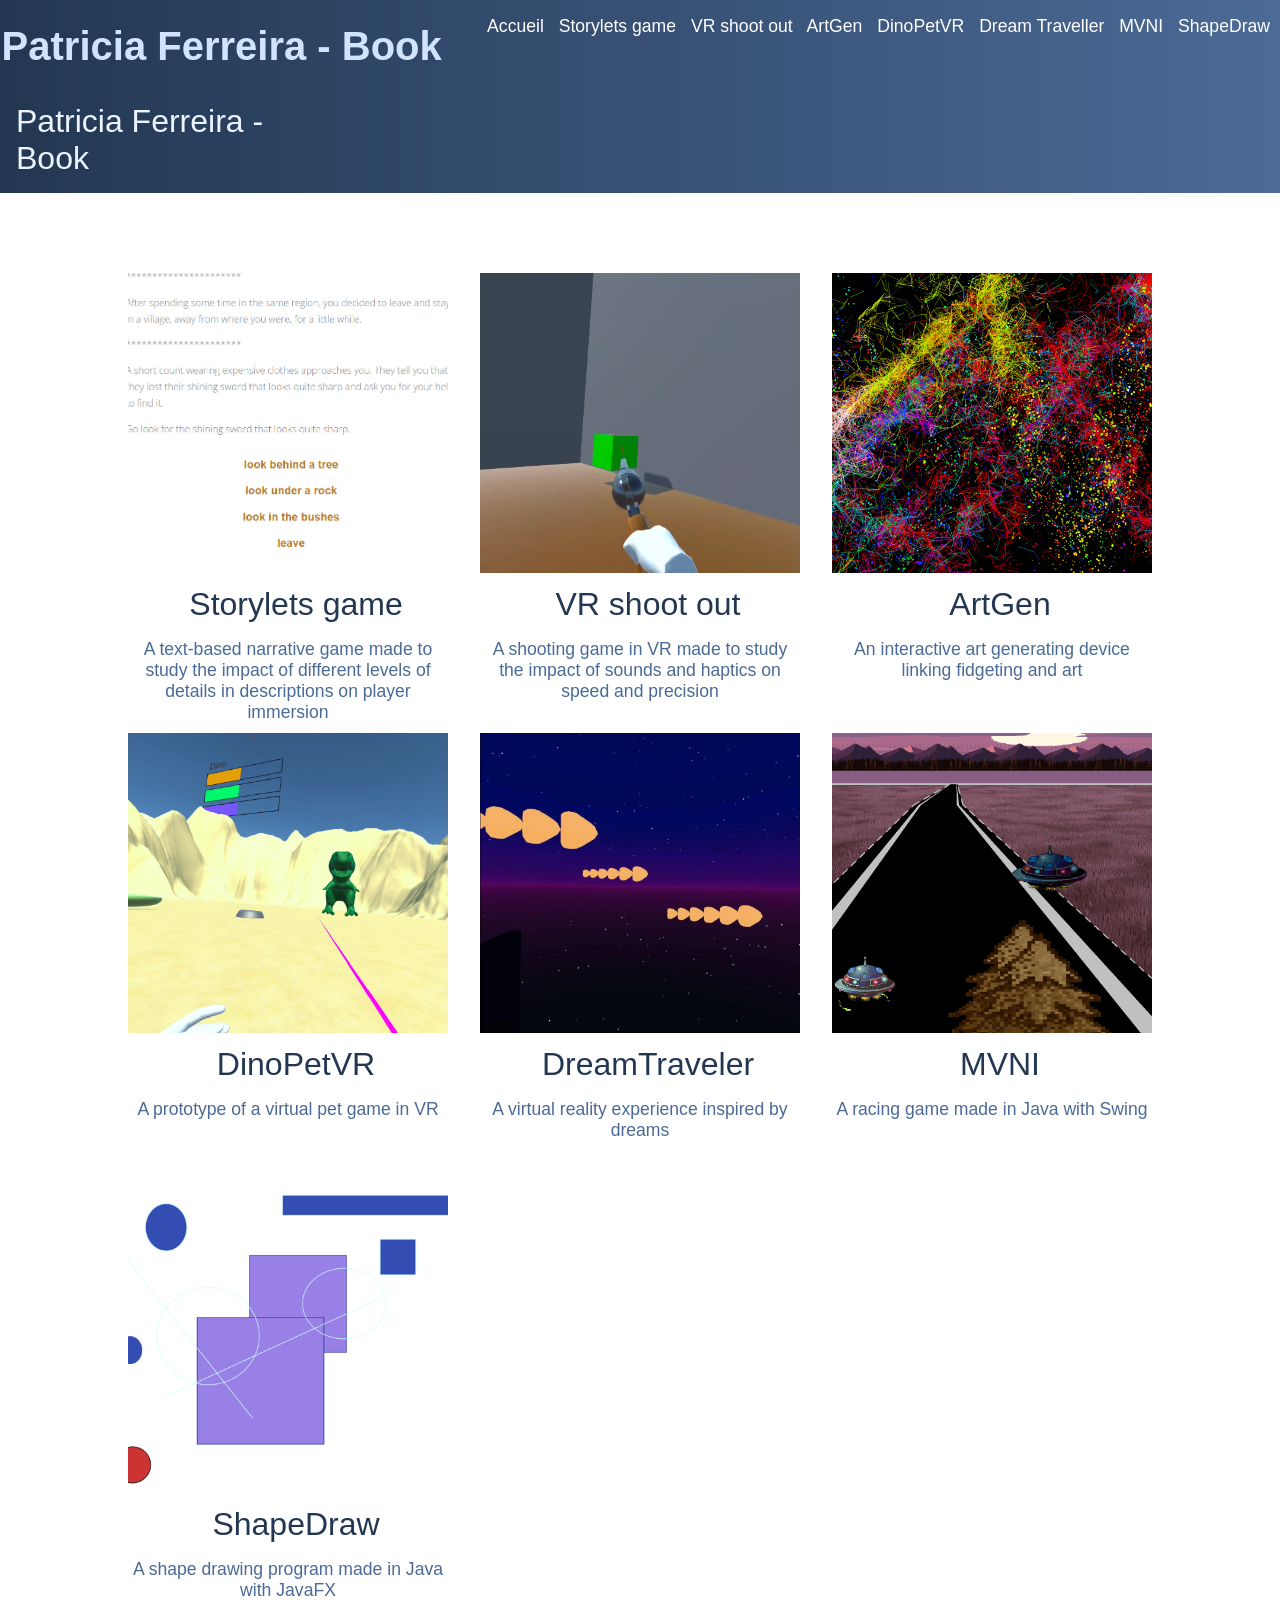
<file: index.html>
<!DOCTYPE html>
<html lang="fr">
    <head>
        <meta charset="utf-8">
        <title>Patricia Ferreira</title>
        <link href="style.css" rel="stylesheet">
    </head>


    <body>
        <header>
            <a href="index.html"><h1>Patricia Ferreira - Book</h1></a>
            <nav>
                <a href="index.html">Accueil</a>
                <a href="Projets/storyletsGame.html">Storylets game</a>
                <a href="Projets/vrShootout.html">VR shoot out</a>
                <a href="Projets/artGen.html">ArtGen</a>
                <a href="Projets/dinoPetVR.html">DinoPetVR</a>
                <a href="Projets/dreamTraveller.html">Dream Traveller</a>
                <a href="Projets/mvni.html">MVNI</a>
                <a href="Projets/shapeDraw.html">ShapeDraw</a>
            </nav>
        </header>


        <main>
            <section class="titleSection">
                <h2>Patricia Ferreira -<br>Book</h2>
            </section>
            <!--
            <section class="projetBox">
                <img />
                <h2>Nom</h2>
                <p>Descr</p>
            </section>
            -->
            <!--Project list-->
            <section class="listeProjet">
                <section class="projetBox">
                    <a href="Projets/storyletsGame.html"><img src="Media/miniStory.png" title="Storylets game miniature" 
                    alt=""></a>
                    <a href="Projets/storyletsGame.html"><h2>Storylets game</h2></a>
                    <p>A text-based narrative game made to study the impact of different levels of details in descriptions on player immersion</p>
                </section>
                <section class="projetBox">
                    <a href="Projets/vrShootout.html"><img src="Media/miniVrShoot.png" title="VR shoot out miniature" 
                    alt=""></a>
                    <a href="Projets/vrShootout.html"><h2>VR shoot out</h2></a>
                    <p>A shooting game in VR made to study the impact of sounds and haptics on speed and precision</p>
                </section>
                <section class="projetBox">
                    <a href="Projets/artGen.html"><img src="Media/miniArtgen.png" title="ArtGen miniature" 
                    alt=""></a>
                    <a href="Projets/artGen.html"><h2>ArtGen</h2></a>
                    <p>An interactive art generating device linking fidgeting and art</p>
                </section>
                <section class="projetBox">
                    <a href="Projets/dinoPetVR.html"><img src="Media/miniDino.png" title="DinoPetVR miniature" 
                    alt=""></a>
                    <a href="Projets/dinoPetVR.html"><h2>DinoPetVR</h2></a>
                    <p>A prototype of a virtual pet game in VR</p>
                </section>
                <section class="projetBox">
                    <a href="Projets/dreamTraveller.html"><img src="Media/miniDream.jpg" title="DreamTraveler miniature" 
                    alt=""></a>
                    <a href="Projets/dreamTraveller.html"><h2>DreamTraveler</h2></a>
                    <p>A virtual reality experience inspired by dreams</p>
                </section>
                <section class="projetBox">
                    <a href="Projets/mvni.html"><img src="Media/miniMvni.png" title="MVNI miniature" 
                    alt=""></a>
                    <a href="Projets/mvni.html"><h2>MVNI</h2></a>
                    <p>A racing game made in Java with Swing</p>
                </section>
                <section class="projetBox">
                    <a href="Projets/shapeDraw.html"><img src="Media/miniShape.png" title="ShapeDraw miniature" 
                    alt=""></a>
                    <a href="Projets/shapeDraw.html"><h2>ShapeDraw</h2></a>
                    <p>A shape drawing program made in Java with JavaFX</p>
                </section>
            </section>
        </main>


        <footer>
           
        </footer>
    </body>
</html>
</file>
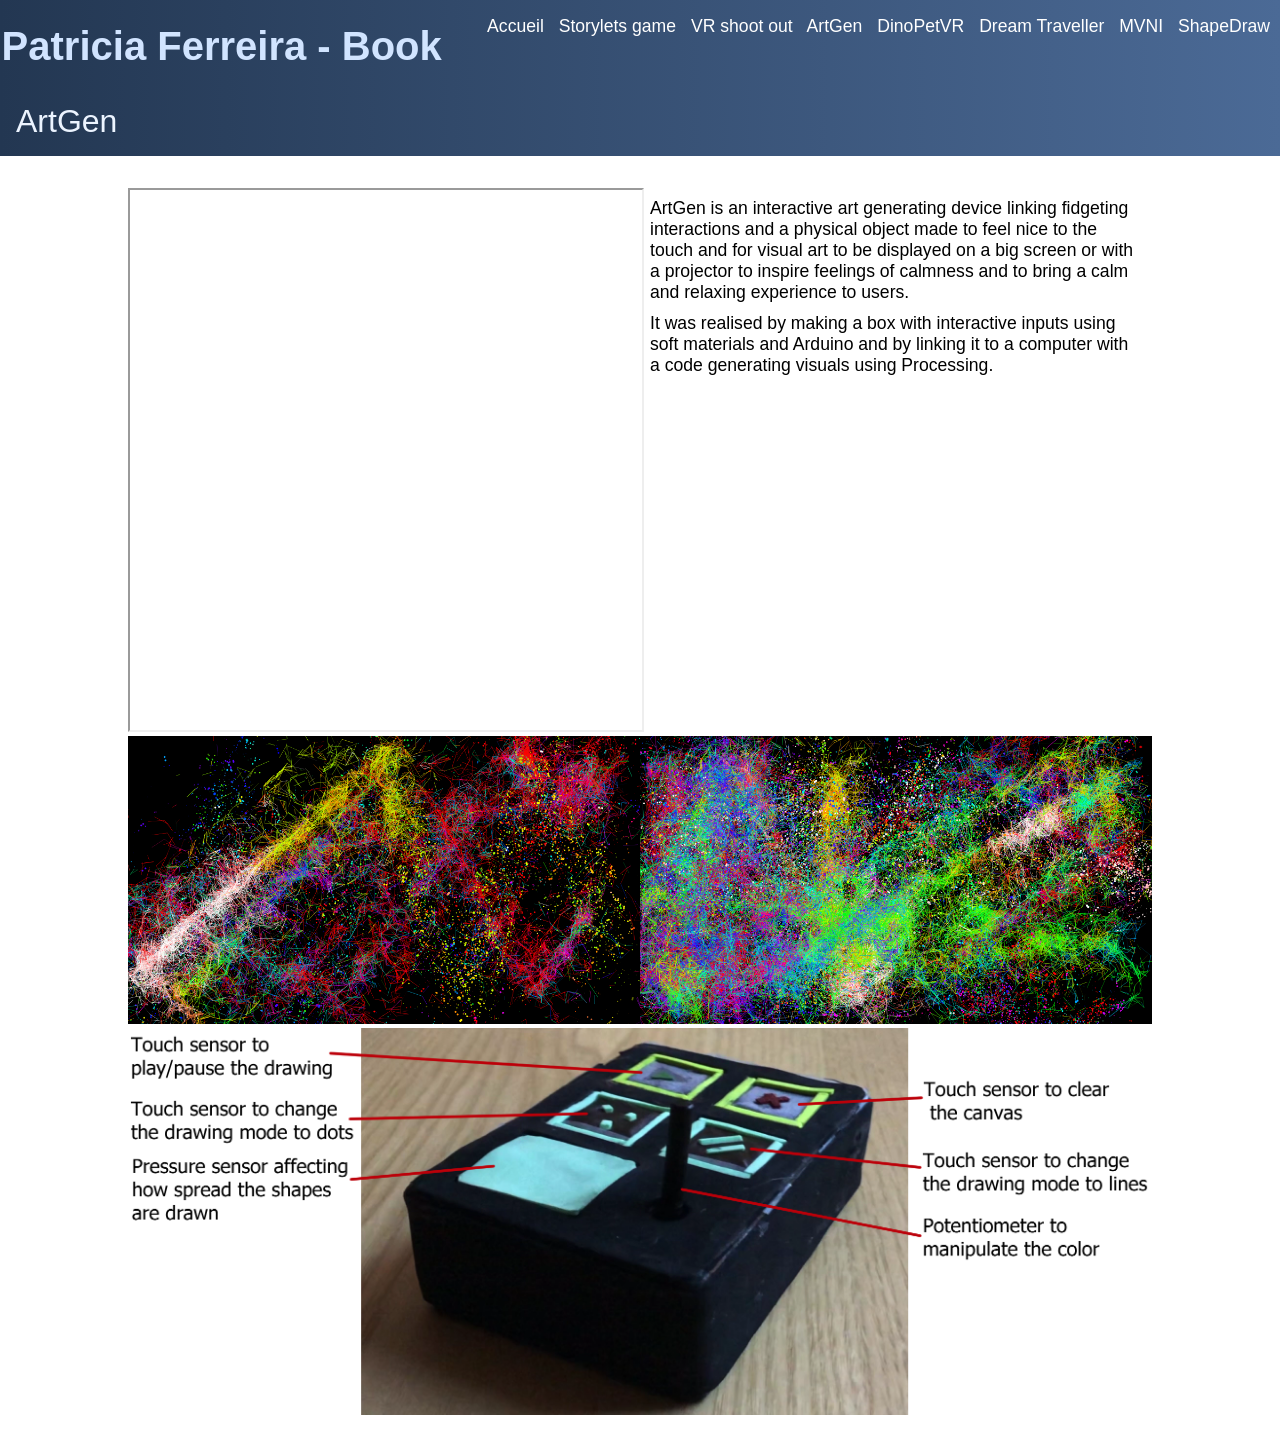
<file: Projets/artGen.html>
<!DOCTYPE html>
<html lang="fr">
    <head>
        <meta charset="utf-8">
        <title>ArtGen</title>
        <link href="../style.css" rel="stylesheet">
    </head>


    <body>
        <header>
            <a href="../index.html"><h1>Patricia Ferreira - Book</h1></a>
            <nav>
                <a href="../index.html">Accueil</a>
                <a href="storyletsGame.html">Storylets game</a>
                <a href="vrShootout.html">VR shoot out</a>
                <a href="artGen.html">ArtGen</a>
                <a href="dinoPetVR.html">DinoPetVR</a>
                <a href="dreamTraveller.html">Dream Traveller</a>
                <a href="mvni.html">MVNI</a>
                <a href="shapeDraw.html">ShapeDraw</a>
            </nav>
        </header>


        <main>
            <section class="titleSection">
                <h2>ArtGen</h2>
            </section>
            <section class="mainContent">
                <div>
                    <!--TODO caption-->
                    <!--
                    <video controls="controls" src="../Media/IxD_Movie.mp4" title="ArtGen video" 
                    alt="A video presentation of ArtGen showcasing its features and a few examples of the results obtained with it">
                    </video>
                    -->
                    <iframe src="https://drive.google.com/file/d/1bdeIIXSN-faOEJvXz1SjVC74mCLIW9zQ/preview" width="960" height="540" title="ArtGen video" 
                    alt="A video presentation of ArtGen showcasing its features and a few examples of the results obtained with it">
                    </iframe>
                </div>
                <div>
                    <p>
                        ArtGen is an interactive art generating device linking fidgeting interactions and a physical object made to feel nice to the touch and for visual art to be displayed on a big screen or with a projector to inspire feelings of calmness and to bring a calm and relaxing experience to users.
                    </p>
                    <p>
                        It was realised by making a box with interactive inputs using soft materials and Arduino and by linking it to a computer with a code generating visuals using Processing.
                    </p>
                </div>
                <div>
                    <img src="../Media/artgen1.png" title="ArtGen image 1"
                    alt="An example of an image made using ArtGen. Over a black background, there are many dots and lines of different colours.">
                </div>
                <div>
                    <img src="../Media/artgen2.png" title="ArtGen image 2"
                    alt="An example of an image made using ArtGen. Over a black background, there are many dots and lines of different colours, more than in the first picture and placed differently.">
                </div>
                <img src="../Media/artgenobj.png" title="ArtGen haptic object"
                alt="The image shows the controller used for ArtGen,  with its features labeled. It is a black box with light green decorations around its sensors. 
                On the top left, the sensor has a green arrow and a label reads: Touch sensor to play or pause the drawing.
                On the top right, the sensor has a red X and a label reads: Touch sensor to clear the canvas.
                In the middle left, the sensor has three dots and a label reads: Touch sensor to change the drawing mode to dots.
                In the middle right, the sensor has two lines and a label reads: Touch sensor to change the drawing mode to lines
                At the bottom left, there is a green rectangle and a label reads: Pressure sensor affecting how spread the shapes are drawn.
                At the bottom right there is a potentionmeter and a label reads: Potentiometer to manipulate the colour.">
            </section>
        </main>


        <footer>
           
        </footer>
    </body>
</html>
</file>
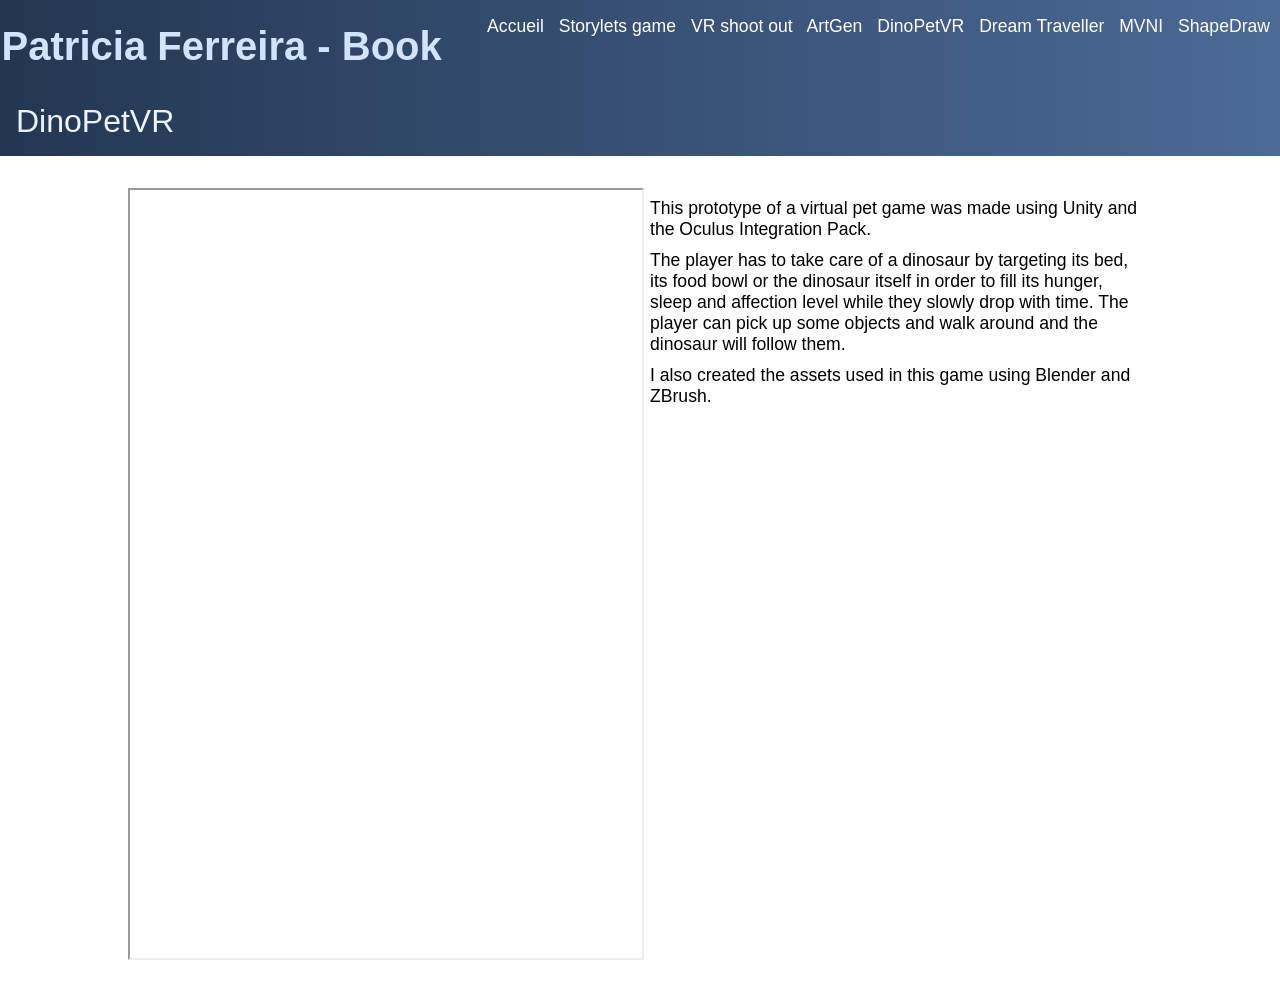
<file: Projets/dinoPetVR.html>
<!DOCTYPE html>
<html lang="fr">
    <head>
        <meta charset="utf-8">
        <title>DinoPetVR</title>
        <link href="../style.css" rel="stylesheet">
    </head>


    <body>
        <header>
            <a href="../index.html"><h1>Patricia Ferreira - Book</h1></a>
            <nav>
                <a href="../index.html">Accueil</a>
                <a href="storyletsGame.html">Storylets game</a>
                <a href="vrShootout.html">VR shoot out</a>
                <a href="artGen.html">ArtGen</a>
                <a href="dinoPetVR.html">DinoPetVR</a>
                <a href="dreamTraveller.html">Dream Traveller</a>
                <a href="mvni.html">MVNI</a>
                <a href="shapeDraw.html">ShapeDraw</a>
            </nav>
        </header>


        <main>
            <section class="titleSection">
                <h2>DinoPetVR</h2>
            </section>
            <section class="mainContent">
                <div>
                    <!--
                    <video controls="controls" src="../Media/DinoPetVR.mp4" title="DinoPetVR video" 
                    alt="The player is in a VR environment with a dinosaur. Three bars represent its hunger, sleep and affection level. As they drop, the player selects the dinosaur, its food bowl or its bed to fill the bars up again.">
                    </video>
                    -->
                    <iframe src="https://drive.google.com/file/d/1cl_snwcxP5gfHzTV1uhnKdiSu4rleT1_/preview" width="768" height="768" title="DinoPetVR video" 
                    alt="The player is in a VR environment with a dinosaur. Three bars represent its hunger, sleep and affection level. As they drop, the player selects the dinosaur, its food bowl or its bed to fill the bars up again.">
                    </iframe>
                </div>
                <div>
                    <p>
                        This prototype of a virtual pet game was made using Unity and the Oculus Integration Pack.
                    </p>
                    <p>
                        The player has to take care of a dinosaur by targeting its bed, its food bowl or the dinosaur itself in order to fill its hunger, sleep and affection level while they slowly drop with time. The player can pick up some objects and walk around and the dinosaur will follow them.
                    </p>
                    <p>
                        I also created the assets used in this game using Blender and ZBrush.
                    </p>
                </div>
            </section>
        </main>


        <footer>
           
        </footer>
    </body>
</html>
</file>
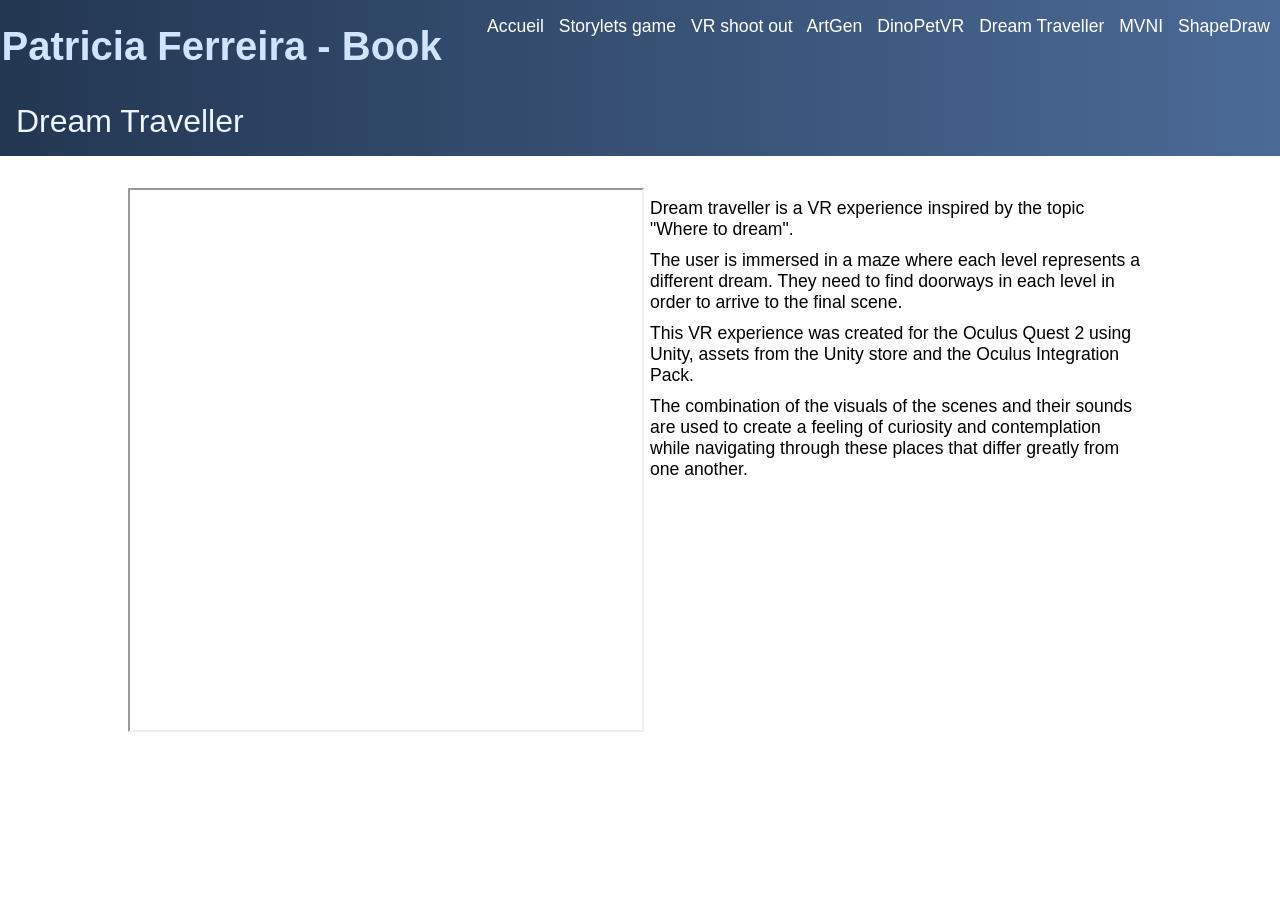
<file: Projets/dreamTraveller.html>
<!DOCTYPE html>
<html lang="fr">
    <head>
        <meta charset="utf-8">
        <title>Dream Traveller</title>
        <link href="../style.css" rel="stylesheet">
    </head>


    <body>
        <header>
            <a href="../index.html"><h1>Patricia Ferreira - Book</h1></a>
            <nav>
                <a href="../index.html">Accueil</a>
                <a href="storyletsGame.html">Storylets game</a>
                <a href="vrShootout.html">VR shoot out</a>
                <a href="artGen.html">ArtGen</a>
                <a href="dinoPetVR.html">DinoPetVR</a>
                <a href="dreamTraveller.html">Dream Traveller</a>
                <a href="mvni.html">MVNI</a>
                <a href="shapeDraw.html">ShapeDraw</a>
            </nav>
        </header>


        <main>
            <section class="titleSection">
                <h2>Dream Traveller</h2>
            </section>
            <section class="mainContent">
                <div>
                    <!--TODO add subs-->
                    <!--
                    <video controls="controls" src="../Media/video_DreamTraveller.mp4" title="DreamTraveller video" 
                    alt="A video showcase of DreamTraveller showing the user travelling through its different onirical landscapes.">
                    </video>
                    -->
                    <iframe src="https://drive.google.com/file/d/1_baUXNmIsUxj5dT_EA4yf5fDw_9C4QZE/preview" width="960" height="540" title="DreamTraveller video" 
                    alt="A video showcase of DreamTraveller showing the user travelling through its different onirical landscapes.">
                    </iframe>
                </div>
                <div>
                    <p>
                        Dream traveller is a VR experience inspired by the topic "Where to dream".
                    </p>
                    <p>
                        The user is immersed in a maze where each level represents a different dream. They need to find doorways in each level in order to arrive to the final scene.
                    </p>
                    <p>
                        This VR experience was created for the Oculus Quest 2 using Unity, assets from the Unity store and the Oculus Integration Pack.
                    </p>
                    <p>
                        The combination of the visuals of the scenes and their sounds are used to create a feeling of curiosity and contemplation while navigating through these places that differ greatly from one another.
                    </p>
                </div>
            </section>
        </main>


        <footer>
           
        </footer>
    </body>
</html>
</file>
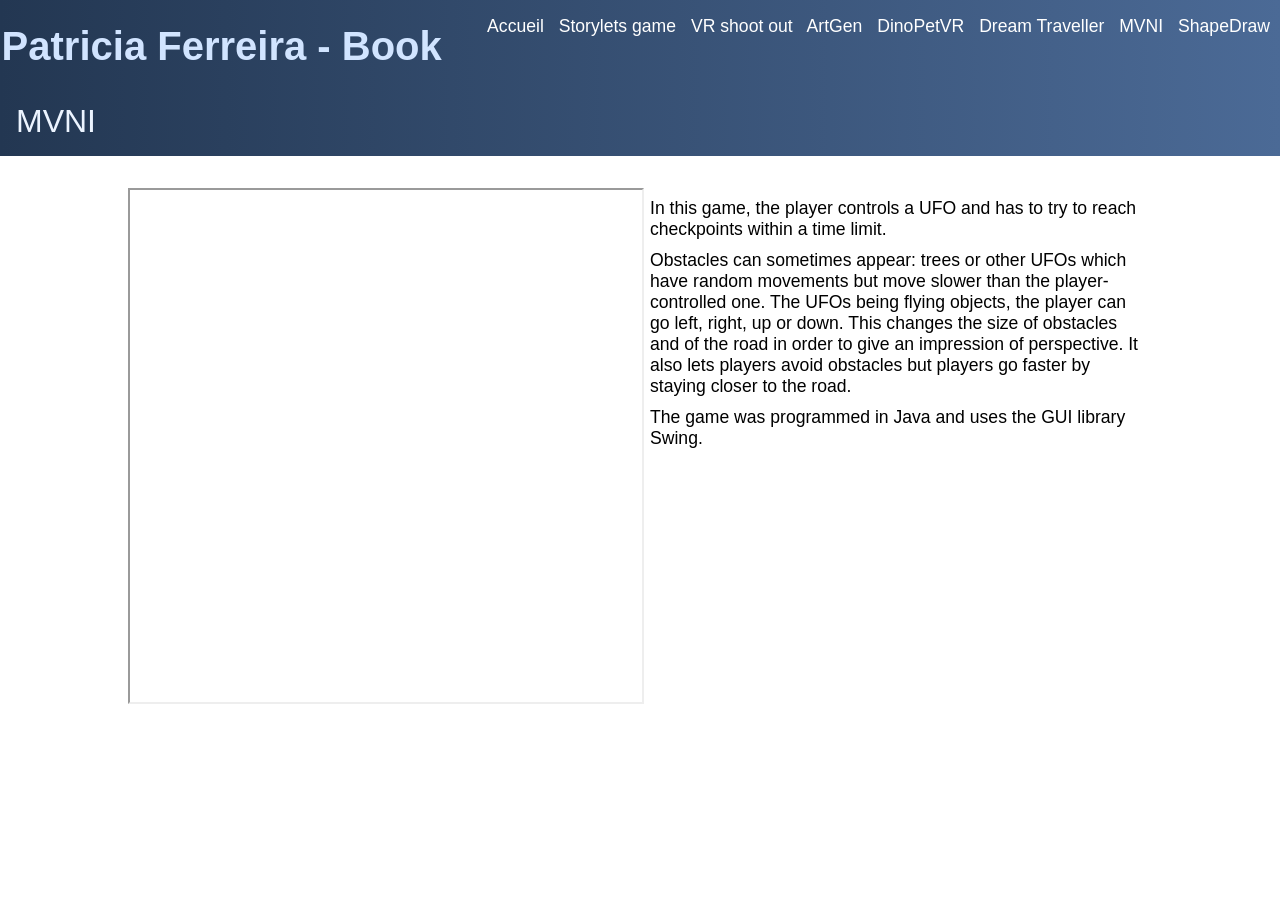
<file: Projets/mvni.html>
<!DOCTYPE html>
<html lang="fr">
    <head>
        <meta charset="utf-8">
        <title>MVNI</title>
        <link href="../style.css" rel="stylesheet">
    </head>


    <body>
        <header>
            <a href="../index.html"><h1>Patricia Ferreira - Book</h1></a>
            <nav>
                <a href="../index.html">Accueil</a>
                <a href="storyletsGame.html">Storylets game</a>
                <a href="vrShootout.html">VR shoot out</a>
                <a href="artGen.html">ArtGen</a>
                <a href="dinoPetVR.html">DinoPetVR</a>
                <a href="dreamTraveller.html">Dream Traveller</a>
                <a href="mvni.html">MVNI</a>
                <a href="shapeDraw.html">ShapeDraw</a>
            </nav>
        </header>


        <main>
            <section class="titleSection">
                <h2>MVNI</h2>
            </section>
            <section class="mainContent">
                <div>
                    <!--
                    <video controls="controls" src="../Media/MVNI.mp4" title="MVNI video" 
                    alt="A video showcase of the MVNI game: a spaceship flies over a road and moves up and down and to the sides to avoid trees and other UFOs that appear in front of it.">
                    </video>
                    -->
                    <iframe src="https://drive.google.com/file/d/1SMqn4W1yRSnXRlIDXbcHiki-9UaiQmu7/preview" width="880" height="512" title="MVNI video" 
                    alt="A video showcase of the MVNI game: a spaceship flies over a road and moves up and down and to the sides to avoid trees and other UFOs that appear in front of it.">
                    </iframe>
                </div>
                <div>
                    <p>
                        In this game, the player controls a UFO and has to try to reach checkpoints within a time limit. 
                    </p>
                    <p>
                        Obstacles can sometimes appear: trees or other UFOs which have random movements but move slower than the player-controlled one. The UFOs being flying objects, the player can go left, right, up or down. This changes the size of obstacles and of the road in order to give an impression of perspective. It also lets players avoid obstacles but players go faster by staying closer to the road. 
                    </p>
                    <p>
                        The game was programmed in Java and uses the GUI library Swing.
                    </p>
                </div>
            </section>
        </main>


        <footer>
           
        </footer>
    </body>
</html>
</file>
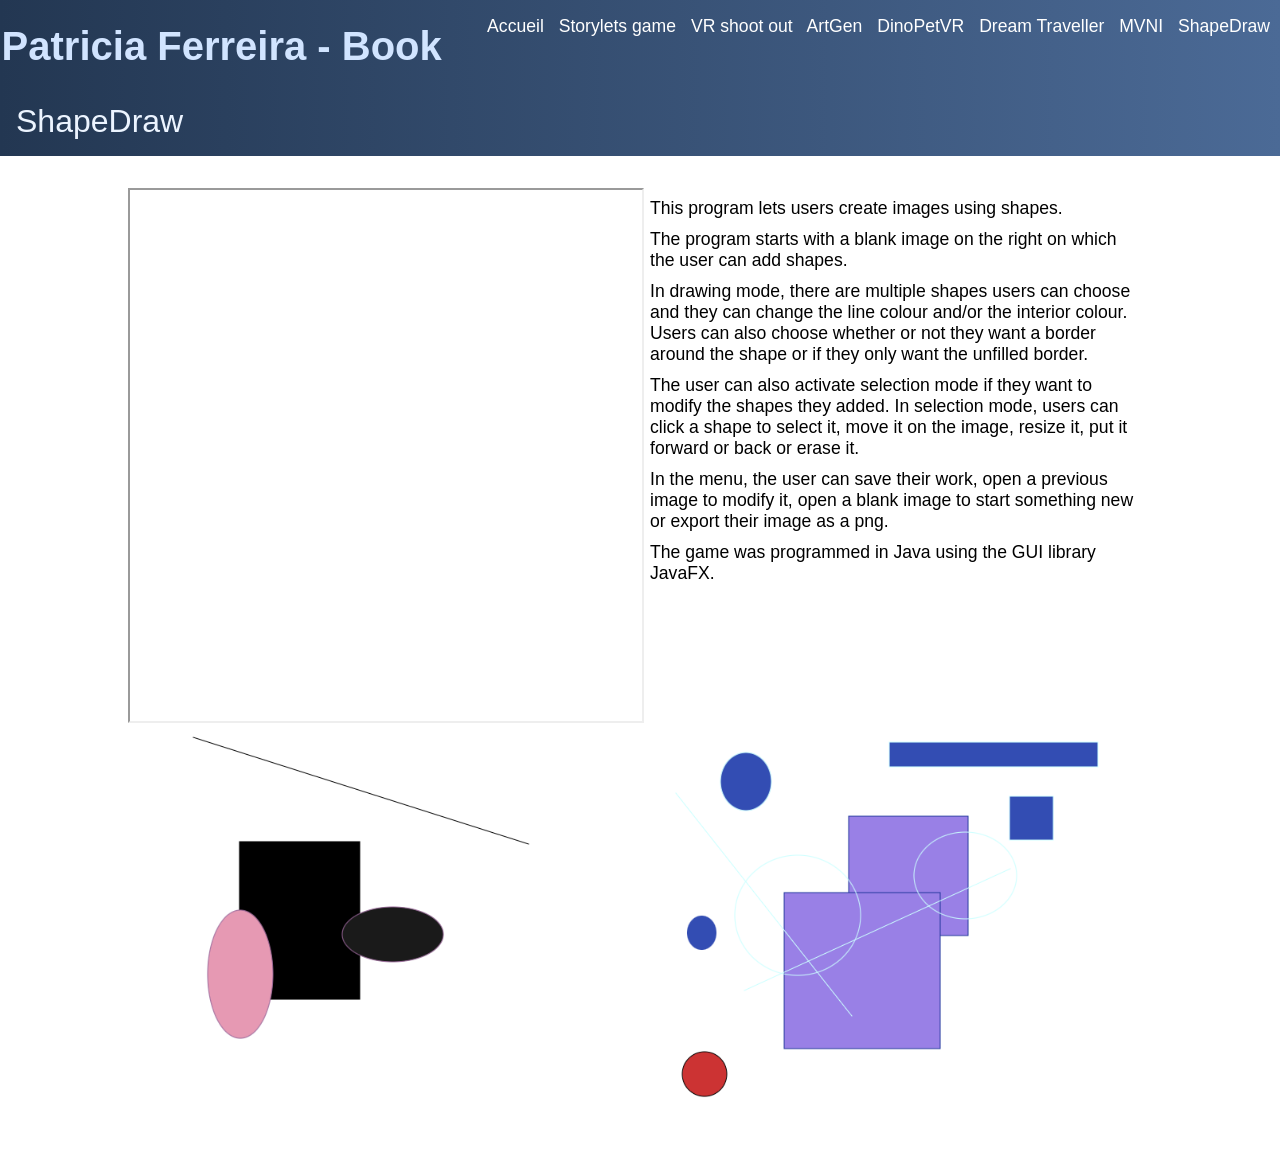
<file: Projets/shapeDraw.html>
<!DOCTYPE html>
<html lang="fr">
    <head>
        <meta charset="utf-8">
        <title>ShapeDraw</title>
        <link href="../style.css" rel="stylesheet">
    </head>


    <body>
        <header>
            <a href="../index.html"><h1>Patricia Ferreira - Book</h1></a>
            <nav>
                <a href="../index.html">Accueil</a>
                <a href="storyletsGame.html">Storylets game</a>
                <a href="vrShootout.html">VR shoot out</a>
                <a href="artGen.html">ArtGen</a>
                <a href="dinoPetVR.html">DinoPetVR</a>
                <a href="dreamTraveller.html">Dream Traveller</a>
                <a href="mvni.html">MVNI</a>
                <a href="shapeDraw.html">ShapeDraw</a>
            </nav>
        </header>


        <main>
            <section class="titleSection">
                <h2>ShapeDraw</h2>
            </section>
            <section class="mainContent">
                <div>
                    <!--
                    <video controls="controls" src="../Media/shapeDrawVideo.mp4" title="ShapeDraw showcase" 
                    alt="A video showcasing the different features of ShapeDraw. It shows the user creating a new empty file, adding different shapes like squares and circles of different colours, selecting a shape and modifying its position or erasing it.">
                    </video>
                    -->
                    <iframe src="https://drive.google.com/file/d/1f5k_NN3onI7iHB--E6MQFBhCrtKeMPBu/preview" width="756" height="531" title="ShapeDraw showcase" 
                    alt="A video showcasing the different features of ShapeDraw. It shows the user creating a new empty file, adding different shapes like squares and circles of different colours, selecting a shape and modifying its position or erasing it.">
                    </iframe>
                </div>
                <div>
                    <p>
                        This program lets users create images using shapes. 
                    </p>
                    <p>
                        The program starts with a blank image on the right on which the user can add shapes. 
                    </p>
                    <p>
                        In drawing mode, there are multiple shapes users can choose and they can change the line colour and/or the interior colour. Users can also choose whether or not they want a border around the shape or if they only want the unfilled border.
                    </p>
                    <p>
                        The user can also activate selection mode if they want to modify the shapes they added. In selection mode, users can click a shape to select it, move it on the image, resize it, put it forward or back or erase it.
                    </p>
                    <p>
                        In the menu, the user can save their work, open a previous image to modify it, open a blank image to start something new or export their image as a png.
                    </p>
                    <p>
                        The game was programmed in Java using the GUI library JavaFX.
                    </p>
                </div>
                <div>
                    <img src="../Media/image.png" title="ShapeDraw example 1"
                    alt="An example of an image created with ShapeDraw: there is a black line at the top of the image. Lower, there is a black rectangle with two ellipses over it: a black one with a purple boerder and a pink one with a purple border.">
                    </div>
                <div>
                    <img src="../Media/azefz.png" title="ShapeDraw example 2"
                    alt="An example of an image created with ShapeDraw: there are two blue squares with a darker border, on top of each other. On top of them, there are two light blue lines, as well as a cirlce and an ellipse. Around them are two blue rectangles, two ellipses and a red circle with a black border.">
                </div>
            </section>
        </main>


        <footer>
           
        </footer>
    </body>
</html>
</file>
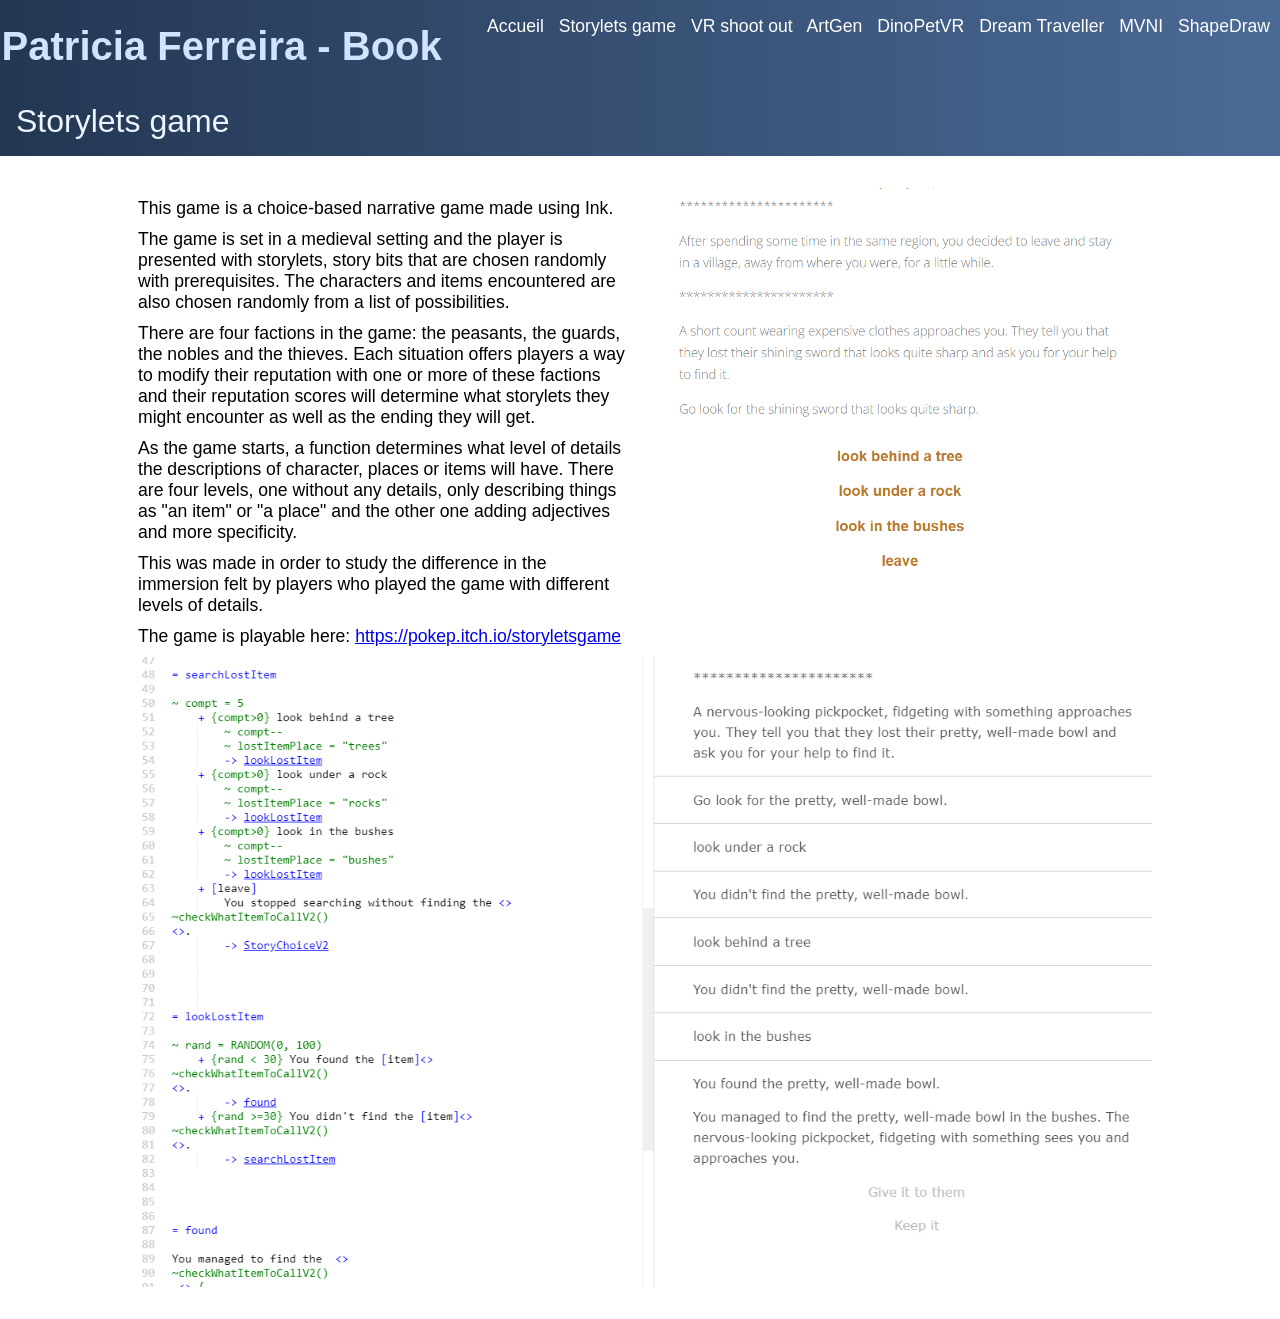
<file: Projets/storyletsGame.html>
<!DOCTYPE html>
<html lang="fr">
    <head>
        <meta charset="utf-8">
        <title>Storylets Game</title>
        <link href="../style.css" rel="stylesheet">
    </head>


    <body>
        <header>
            <a href="../index.html"><h1>Patricia Ferreira - Book</h1></a>
            <nav>
                <a href="../index.html">Accueil</a>
                <a href="storyletsGame.html">Storylets game</a>
                <a href="vrShootout.html">VR shoot out</a>
                <a href="artGen.html">ArtGen</a>
                <a href="dinoPetVR.html">DinoPetVR</a>
                <a href="dreamTraveller.html">Dream Traveller</a>
                <a href="mvni.html">MVNI</a>
                <a href="shapeDraw.html">ShapeDraw</a>
            </nav>
        </header>


        <main>
            <section class="titleSection">
                <h2>Storylets game</h2>
            </section>
            <section class="mainContent">
                <div>
                    <p>
                        This game is a choice-based narrative game made using Ink.
                    </p>
                    <p>
                        The game is set in a medieval setting and the player is presented with storylets, story bits that are chosen randomly with prerequisites. The characters and items encountered are also chosen randomly from a list of possibilities. 
                    </p>
                    <p>
                        There are four factions in the game: the peasants, the guards, the nobles and the thieves. Each situation offers players a way to modify their reputation with one or more of these factions and their reputation scores will determine what storylets they might encounter as well as the ending they will get.
                    </p>
                    <p>
                        As the game starts, a function determines what level of details the descriptions of character, places or items will have. There are four levels, one without any details, only describing things as "an item" or "a place" and the other one adding adjectives and more specificity.
                    </p>
                    <p>
                        This was made in order to study the difference in the immersion felt by players who played the game with different levels of details.
                    </p>
                    <p>
                        The game is playable here: <a target="_blank" href="https://pokep.itch.io/storyletsgame">https://pokep.itch.io/storyletsgame</a>
                    </p>
                </div>
                <div>
                    <img src="../Media/StoryletsGame1.png" title="Example of text from the game" 
                    alt="An example of text from the game: A talkative knight in a beautiful armour approaches you, telling you that they are looking for a pale robber wearing dirty clothes. They tell you that the criminal is nearby and asks you to keep an eye open. 
                    A bit further away, you notice the pale robber wearing dirty clothes, hiding behind a dirty, messy and very big haystack. They see that you have found them. They whisper, asking you not to say anything. 
                    Four choices are available: ask the thief why the guard is looking for them, tell the guard, don't say anything, or help the thief">
                </div>
                <img src="../Media/StoryletsGameCode.png" title="Example of the code"
                alt="An extract from the ink code of the game, in the software Inky, with the code on the left and the resulting text on the right.">
            </section>
        </main>


        <footer>
           
        </footer>
    </body>
</html>
</file>
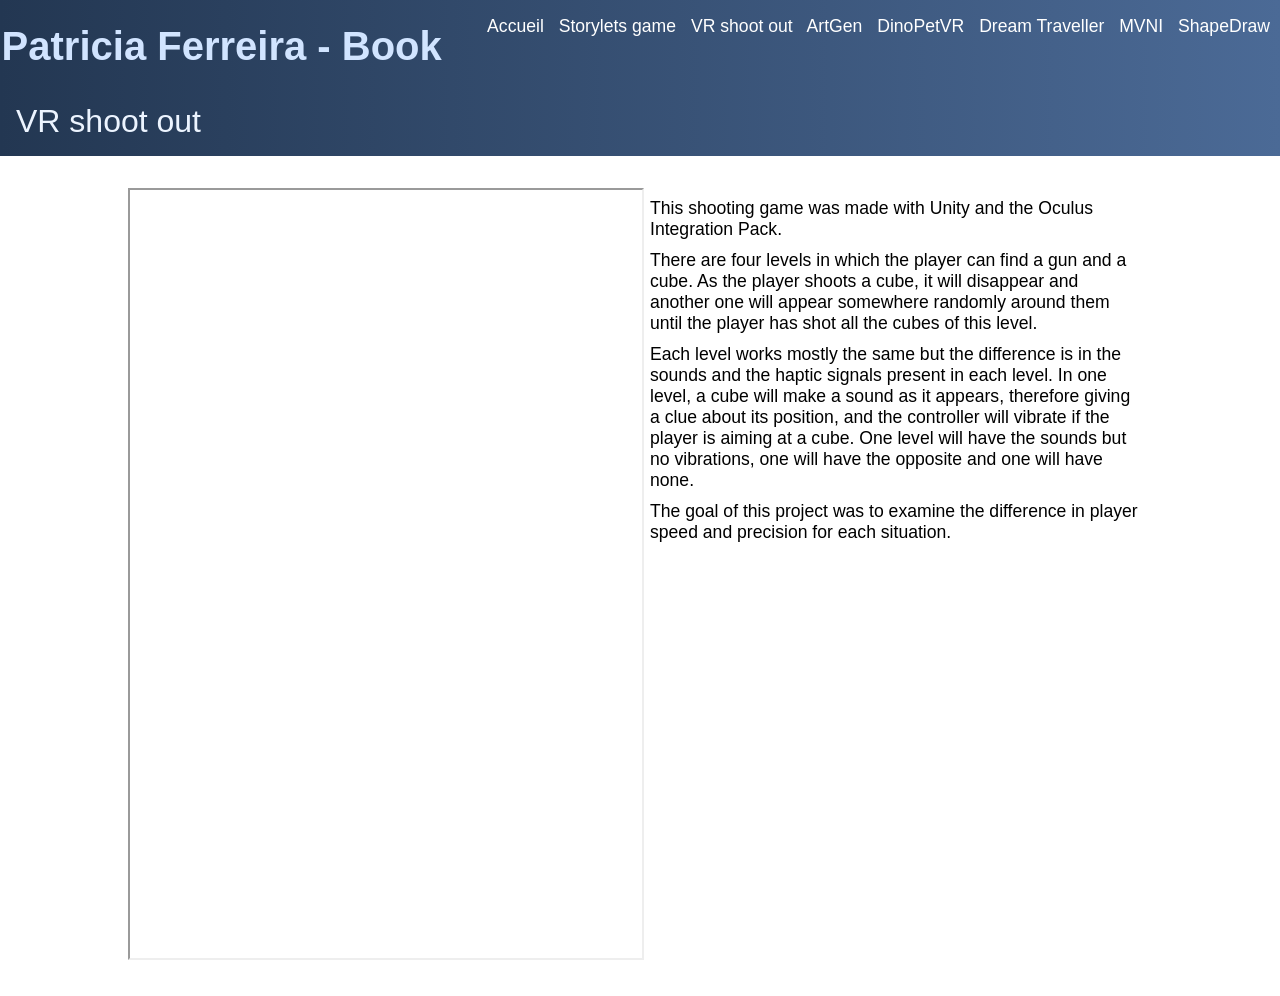
<file: Projets/vrShootout.html>
<!DOCTYPE html>
<html lang="fr">
    <head>
        <meta charset="utf-8">
        <title>VR shoot out</title>
        <link href="../style.css" rel="stylesheet">
    </head>


    <body>
        <header>
            <a href="../index.html"><h1>Patricia Ferreira - Book</h1></a>
            <nav>
                <a href="../index.html">Accueil</a>
                <a href="storyletsGame.html">Storylets game</a>
                <a href="vrShootout.html">VR shoot out</a>
                <a href="artGen.html">ArtGen</a>
                <a href="dinoPetVR.html">DinoPetVR</a>
                <a href="dreamTraveller.html">Dream Traveller</a>
                <a href="mvni.html">MVNI</a>
                <a href="shapeDraw.html">ShapeDraw</a>
            </nav>
        </header>


        <main>
            <section class="titleSection">
                <h2>VR shoot out</h2>
            </section>
            <section class="mainContent">
                <div>
                    <!--
                    <video controls="controls" src="../Media/shapeDrawVideo.mp4" title="VR shoot out video"
                    alt="A video showcase of VR shoot out: the user is in a VR environment, a room with grey walls, and grabs a gun. They turn towards a floating cube and shoot it. As they shoot, another cube appears close to it making a short sound.
                    The user then walks to a platform in the corner of the room and is teleported to an open flat landscape with a gun and a cube in front of them. They grab the gun and shoot the cube. A new one appears elsewhere and makes a sound. The user turns to it and shoots. This repeats until the user shot ten cubes, which takes about 18 seconds, with the user missing twice.
                    Then, a red wall appears and the user walks to it. It brings them to a similar environment where the user also needs to shoot ten cubes. This time, there are no sound cues and it takes about 12 seconds.
                    The same thing repeats. This time, there are sound cues and it takes about 10 seconds.
                    The fourth time, the user misses once and it takes about 16 seconds.">
                    </video>
                    -->
                    <iframe src="https://drive.google.com/file/d/1mSjxDNKXF35FwHDDge8jwxb18BsmHQHu/preview" width="768" height="768" title="VR shoot out video"
                    alt="A video showcase of VR shoot out: the user is in a VR environment, a room with grey walls, and grabs a gun. They turn towards a floating cube and shoot it. As they shoot, another cube appears close to it making a short sound.
                    The user then walks to a platform in the corner of the room and is teleported to an open flat landscape with a gun and a cube in front of them. They grab the gun and shoot the cube. A new one appears elsewhere and makes a sound. The user turns to it and shoots. This repeats until the user shot ten cubes, which takes about 18 seconds, with the user missing twice.
                    Then, a red wall appears and the user walks to it. It brings them to a similar environment where the user also needs to shoot ten cubes. This time, there are no sound cues and it takes about 12 seconds.
                    The same thing repeats. This time, there are sound cues and it takes about 10 seconds.
                    The fourth time, the user misses once and it takes about 16 seconds.">
                    </iframe>
                </div>
                <div>
                    <p>
                        This shooting game was made with Unity and the Oculus Integration Pack.
                    </p>
                    <p>
                        There are four levels in which the player can find a gun and a cube. As the player shoots a cube, it will disappear and another one will appear somewhere randomly around them until the player has shot all the cubes of this level.
                    </p>
                    <p>
                        Each level works mostly the same but the difference is in the sounds and the haptic signals present in each level. In one level, a cube will make a sound as it appears, therefore giving a clue about its position, and the controller will vibrate if the player is aiming at a cube. One level will have the sounds but no vibrations, one will have the opposite and one will have none.
                    </p>
                    <p>
                        The goal of this project was to examine the difference in player speed and precision for each situation.
                    </p>
                </div>
            </section>
        </main>


        <footer>
           
        </footer>
    </body>
</html>
</file>
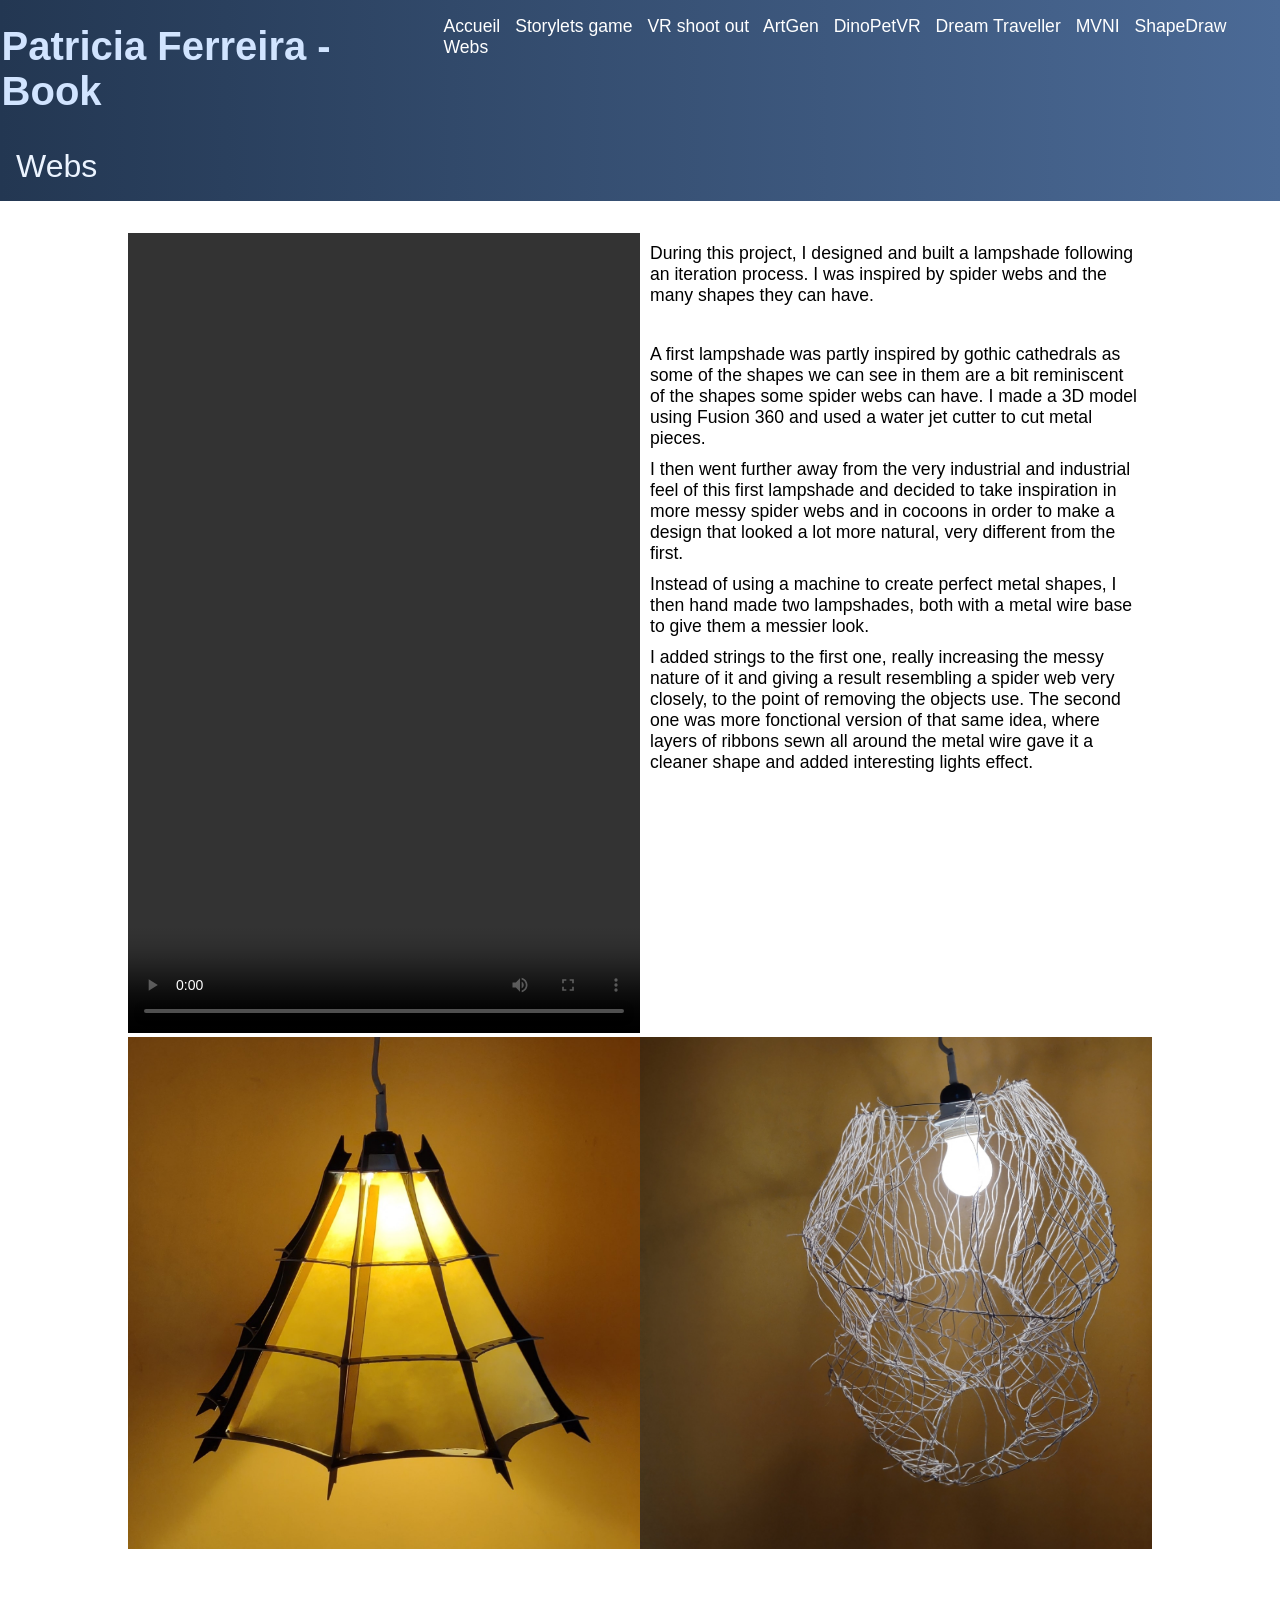
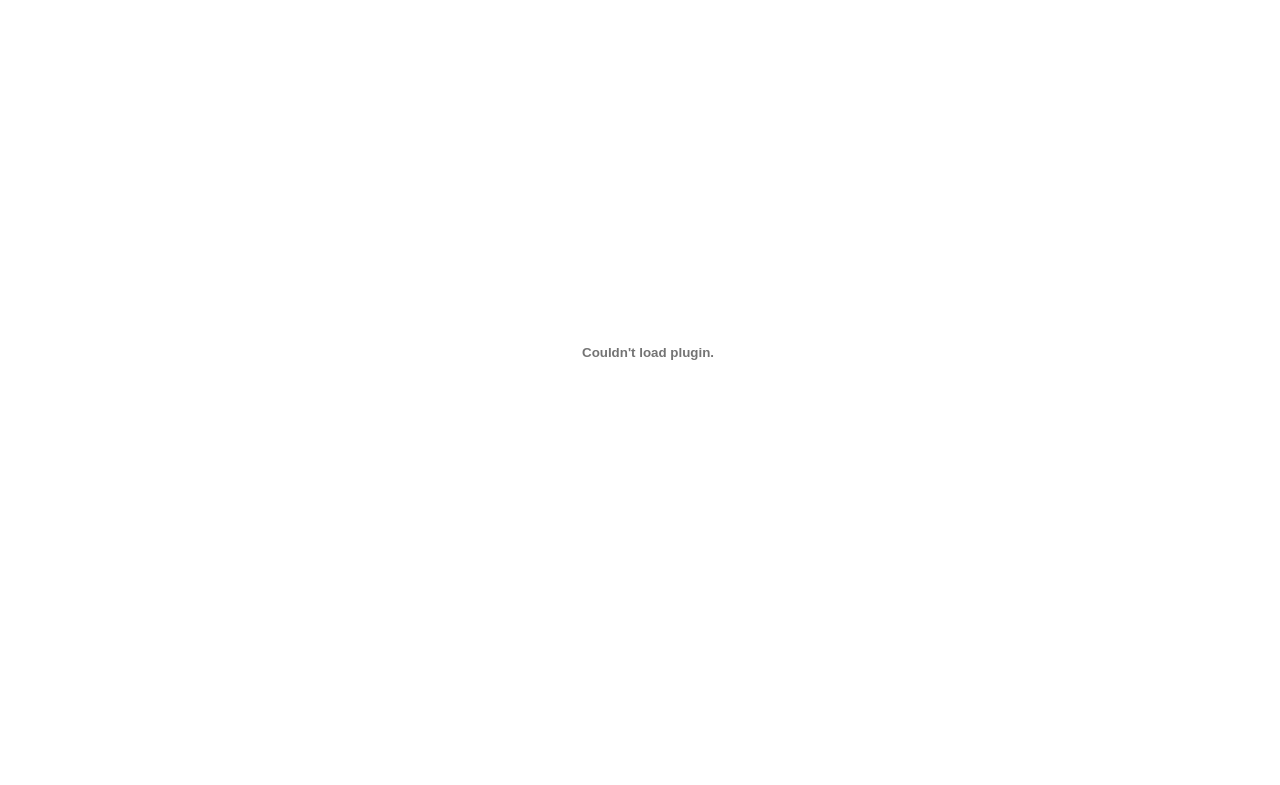
<file: Projets/webs.html>
<!DOCTYPE html>
<html lang="fr">
    <head>
        <meta charset="utf-8">
        <title>Webs</title>
        <link href="../style.css" rel="stylesheet">
    </head>


    <body>
        <header>
            <a href="../index.html"><h1>Patricia Ferreira - Book</h1></a>
            <nav>
                <a href="../index.html">Accueil</a>
                <a href="storyletsGame.html">Storylets game</a>
                <a href="vrShootout.html">VR shoot out</a>
                <a href="artGen.html">ArtGen</a>
                <a href="dinoPetVR.html">DinoPetVR</a>
                <a href="dreamTraveller.html">Dream Traveller</a>
                <a href="mvni.html">MVNI</a>
                <a href="shapeDraw.html">ShapeDraw</a>
                <a href="webs.html">Webs</a>
            </nav>
        </header>


        <main>
            <section class="titleSection">
                <h2>Webs</h2>
            </section>
            <section class="mainContent">
                <div>
                    <video controls="controls" src="../Media/WebsVideo.mp4" title="Webs video"  height="800"
                    alt="A lampshade turns. It is made out of ribbons attached to five somewhat circular metal frames. Its shape is reminiscent of a cocoon and the layering of the ribbons creates variations in the levels of light visible.">
                    </video>
                </div>
                <div>
                    <p>
                        During this project, I designed and built a lampshade following an iteration process. I was inspired by spider webs and the many shapes they can have.
                    </p>
                    <br>
                    <p>
                        A first lampshade was partly inspired by gothic cathedrals as some of the shapes we can see in them are a bit reminiscent of the shapes some spider webs can have. I made a 3D model using Fusion 360 and used a water jet cutter to cut metal pieces.
                    </p>
                    <p>
                        I then went further away from the very industrial and industrial feel of this first lampshade and decided to take inspiration in more messy spider webs and in cocoons in order to make a design that looked a lot more natural, very different from the first. 
                    </p>
                    <p>
                        Instead of using a machine to create perfect metal shapes, I then hand made two lampshades, both with a metal wire base to give them a messier look. 
                    </p>
                    <p>
                        I added strings to the first one, really increasing the messy nature of it and giving a result resembling a spider web very closely, to the point of removing the objects use. The second one was more fonctional version of that same idea, where layers of ribbons sewn all around the metal wire gave it a cleaner shape and added interesting lights effect.
                    </p>
                </div>
                <div>
                    <img src="../Media/imgWebsMetal.jpg" title="Example of the code" 
                    alt="">
                </div>
                <div>
                    <img src="../Media/imgWebsFils.jpg" title="Example of the code" 
                    alt="">
                </div>
                <div>
                    
                    
                </div>

                <object data="../Media/WebsPresentation.pdf" type="application/pdf" width="100%" height="800"></object>
                
            </section>
        </main>


        <footer>
           
        </footer>
    </body>
</html>
</file>
<file: style.css>
* {
  margin: 0;
}

header {
    padding-top: 1em;
    padding-bottom: 1em;
    display: flex;
    flex-direction: row;
    justify-content: space-between;
    padding-left: 0.1em;
}



body {
    font-family: 'Calibri', sans-serif;
    
}

p, nav {
    font-size: 1.1em;
}

h1 {
    font-size: 2.5em;
    color: #d1e4ff;
    padding-top: 0.2em;
    padding-bottom: 0.2em;
}

.titleSection, header{
    background: linear-gradient(90deg, #233752, #4b6a96);
    color: white;
}

header a {
    color: white;
    text-decoration: none;
    margin-right: 10px;
}

nav a:hover {
    color: white;
    text-decoration: underline;
}

h2 {
    font-size: 2em;
    font-weight: lighter;
    color: #ecf4ff;
    padding-left: 0.5em;
    padding-top: 0.3em;
    padding-bottom: 0.5em;
}



.mainContent {
    display: flex;
    flex-direction: row;
    flex-wrap: wrap;

    margin-top: 2em;
    margin-bottom: 2em;
    margin-left: 8em;
    margin-right: 8em;
}

.mainContent img {
    object-fit: cover;
    width: 100%;
}

.mainContent div {
    max-width: 50%;
}

.mainContent p {
    margin: 10px;
}

video {
    width: 100%;
}


iframe {
    max-width: 100%;
}


object {
    margin-left: 1em;
}


.listeProjet {
    margin-top: 5em;
    margin-left: 10%;
    margin-right: 10%;
    display: grid;
    grid-template-columns: repeat(3, 1fr);
    grid-template-rows: repeat(3, 300px);
    column-gap: 2em;
    row-gap: 10em;
    margin-bottom: 100px;
}

.listeProjet .projetBox {
    padding: 1px, 1px, 1px, 10px;
    margin: auto;
    width: 100%;
    height: 100%;
    text-align: center;
}

.listeProjet img {
    width: 100%;
    height: 100%;
    object-fit: cover;
}

.listeProjet h2 {
    color: #233752;
    
}

.listeProjet p {
    color: #4b6a96;
}

.listeProjet a {
    text-decoration: none;
}

.listeProjet h2:hover {
    text-decoration: underline;
}


@media screen and (max-width: 996px) {
    header{
        flex-direction: column;
        align-items: center;
        justify-content: center;
    }

    nav {
        flex-direction: column;
        align-items: center;
        justify-content: center;
        margin-left: 1em;
        text-align: center;
    }

    .listeProjet {
        display: flex;
        flex-direction: column;
    }

    .mainContent {
        flex-direction: column;
        margin-top: 2em;
        margin-bottom: 2em;
        margin-left: 2em;
        margin-right: 2em;
    }

    .mainContent div {
        max-width: 100%;
    }

    iframe {
        width: 100%;
    }
}
</file>
